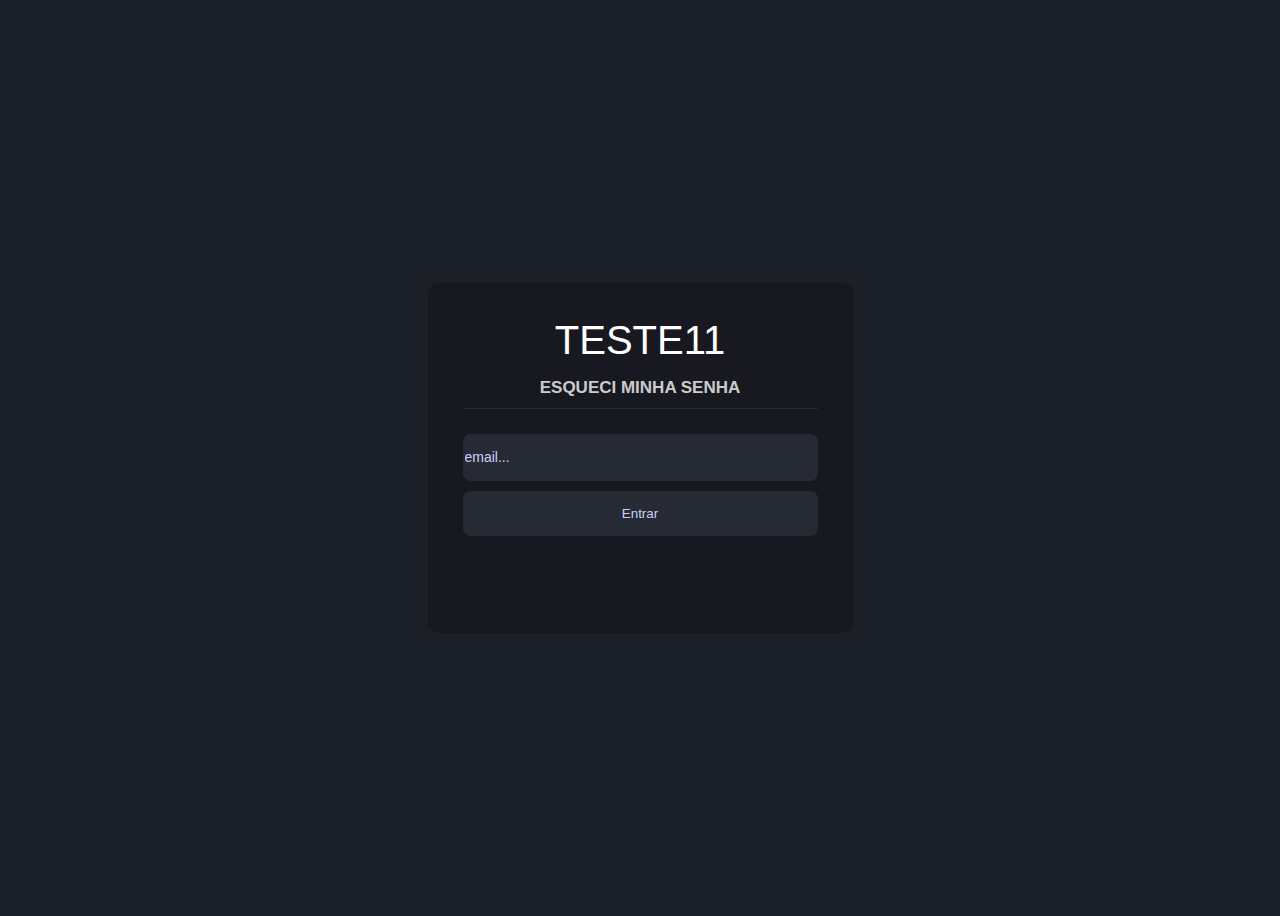
<file: esqueci.html>
<!DOCTYPE html>
<html lang="pt-br">
<head>
    <meta charset="UTF-8">
    <meta http-equiv="X-UA-Compatible" content="IE=edge">
    <meta name="viewport" content="width=device-width, initial-scale=1.0">
    <title>Login</title>
    <link rel="stylesheet" href="assets/css/esqueci.css">
</head>
<body>
    <section class="area_login">
        <div class="login">
            <div class="logo">TESTE11</div>
            <div class="cliente">Esqueci Minha Senha</div>
            <div class="linha"></div>
            <form method="POST">
                <input type="text" name="email" placeholder="email..." autofocus>
                <input type="submit" value="Entrar">
            </form>
        </div>
    </section>
</body>
</html>
</file>
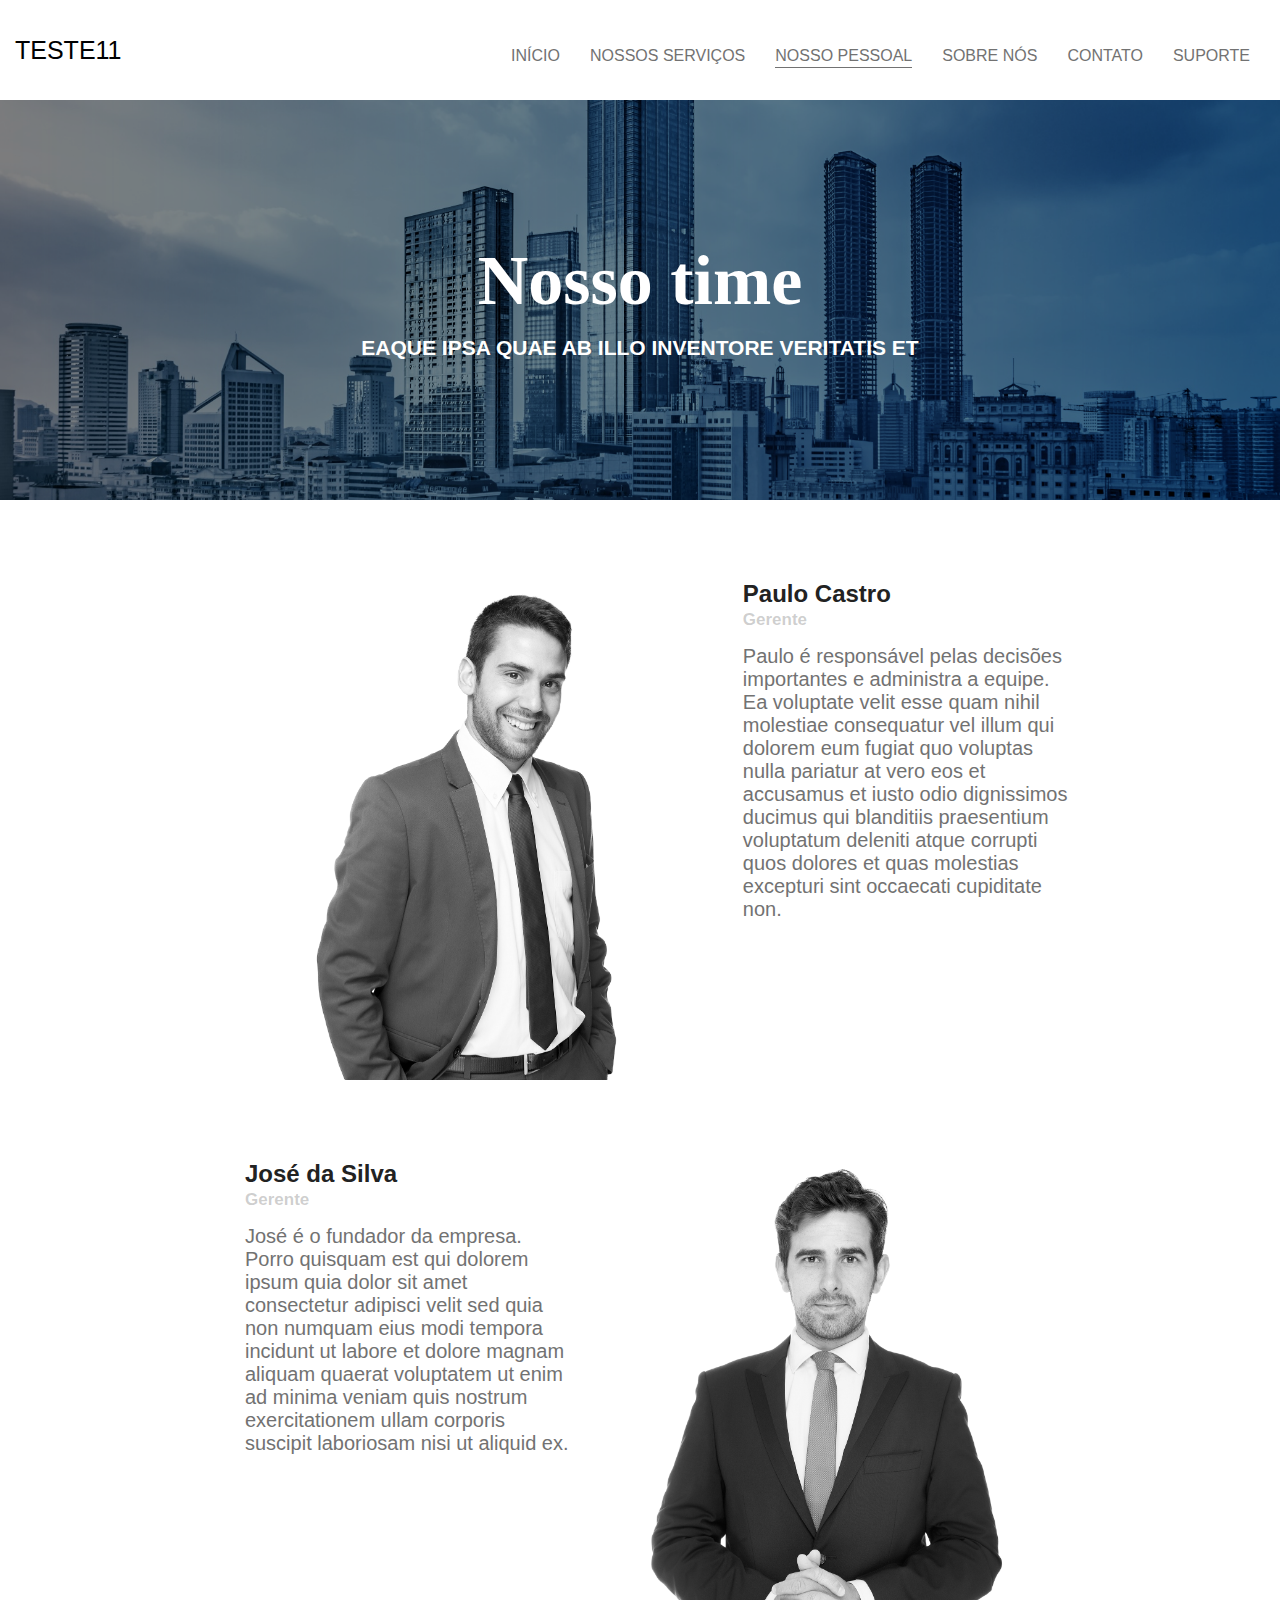
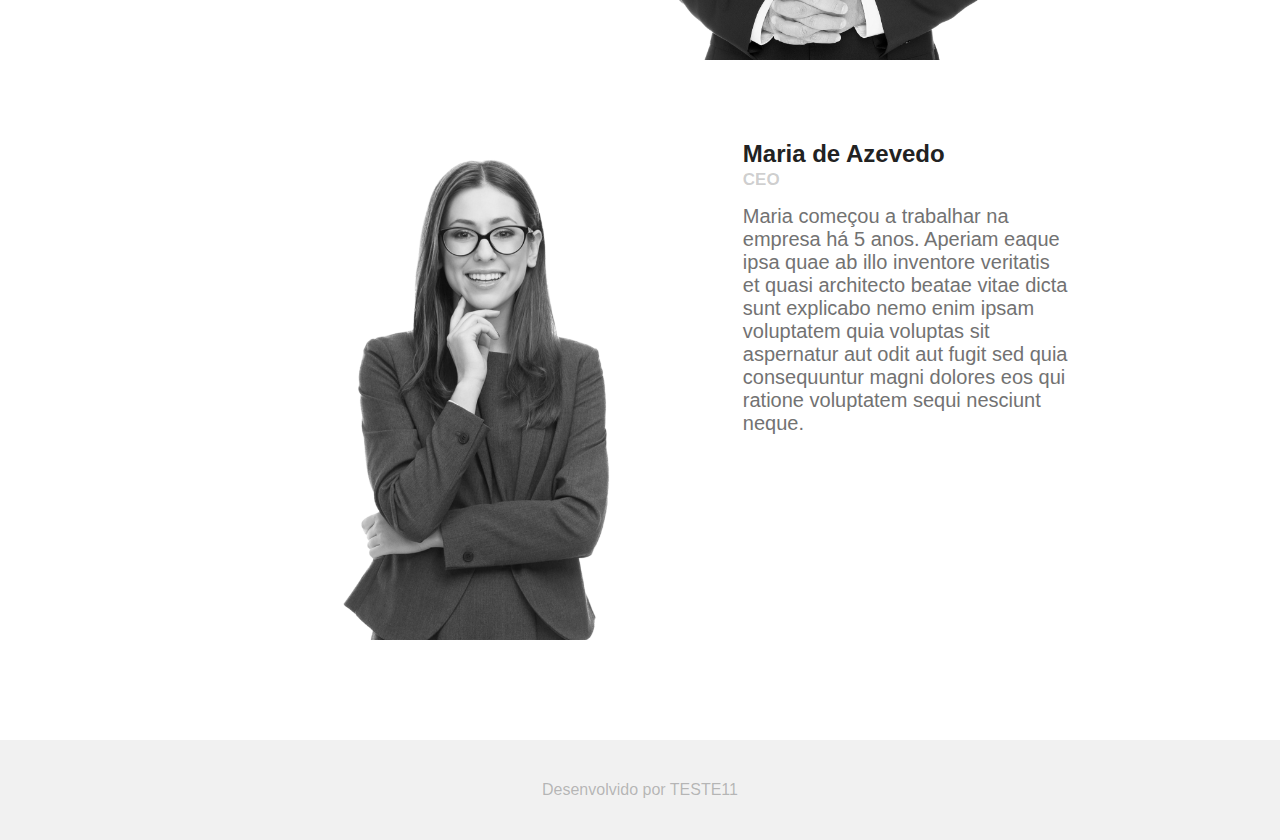
<file: pessoal.html>
<!DOCTYPE html>
<html lang="pt-br">
<head>
    <meta charset="UTF-8">
    <meta http-equiv="X-UA-Compatible" content="IE=edge">
    <meta name="viewport" content="width=device-width, initial-scale=1.0">
    <title>TESTE11</title>
    <link rel="stylesheet" href="assets/css/pessoal.css">
    <script type="text/javascript">
        window.onload = function(){
            document.querySelector(".menuMobile").addEventListener("click", function(){
                if(document.querySelector(".menu nav ul").style.display == 'flex'){
                    document.querySelector(".menu nav ul").style.display = 'none';
                } else {
                    document.querySelector(".menu nav ul").style.display = 'flex';
                }
            });
        };
    </script>
</head>
<body>
    <header>
        <div class="container">
            <div class="logo">
                TESTE11
            </div>
            <div class="menu">
                <nav>
                    <div class="menuMobile">
                        <div class="mm_line"></div>
                        <div class="mm_line"></div>
                        <div class="mm_line"></div>
                    </div>
                    <ul>
                        <li><a href="index.html">INÍCIO</a></li>
                        <li><a href="">NOSSOS SERVIÇOS</a></li>
                        <li class="active"><a href="pessoal.html">NOSSO PESSOAL</a></li>
                        <li><a href="sobre.html">SOBRE NÓS</a></li>
                        <li><a href="contato.html">CONTATO</a></li>
                        <li class="suporte"><a href="login.html">SUPORTE</a></li>
                    </ul>
                </nav>
            </div>
        </div>
    </header>
    <section id="banner">
        <div class="container column">
            <div class="banner_headline">
                <h1>Nosso time</h1>
                <h2>EAQUE IPSA QUAE AB ILLO INVENTORE VERITATIS ET</h2>
            </div>
        </div>
    </section>
    <section>
        <article>
            <div class="box">
                <div class="boxint">
                    <div class="caixinha1 caixa">
                        <img src="assets/images/pessoa1.png" alt="">
                        <div class="texto">
                            <h2>Paulo Castro</h2>
                            <h3>Gerente</h3>
                            <p>Paulo é responsável pelas decisões importantes e administra a equipe. Ea voluptate velit esse quam nihil molestiae consequatur vel illum qui dolorem eum fugiat quo voluptas nulla pariatur at vero eos et accusamus et iusto odio dignissimos ducimus qui blanditiis praesentium voluptatum deleniti atque corrupti quos dolores et quas molestias excepturi sint occaecati cupiditate non.</p>
                        </div>
                    </div>
                    <div class="caixinha2 caixa">
                        <div class="texto">
                            <h2>José da Silva</h2>
                            <h3>Gerente</h3>
                            <p>José é o fundador da empresa. Porro quisquam est qui dolorem ipsum quia dolor sit amet consectetur adipisci velit sed quia non numquam eius modi tempora incidunt ut labore et dolore magnam aliquam quaerat voluptatem ut enim ad minima veniam quis nostrum exercitationem ullam corporis suscipit laboriosam nisi ut aliquid ex.</p>
                        </div>
                        <img src="assets/images/pessoa2.png" alt="">
                    </div>
                    <div class="caixinha3 caixa">
                        <img src="assets/images/pessoa3.png" alt="">
                        <div class="texto">
                            <h2>Maria de Azevedo</h2>
                            <h3>CEO</h3>
                            <p>Maria começou a trabalhar na empresa há 5 anos. Aperiam eaque ipsa quae ab illo inventore veritatis et quasi architecto beatae vitae dicta sunt explicabo nemo enim ipsam voluptatem quia voluptas sit aspernatur aut odit aut fugit sed quia consequuntur magni dolores eos qui ratione voluptatem sequi nesciunt neque.</p>
                        </div>
                    </div>
                </div>
            </div>
        </article>
    </section>
    <div class="nada"></div>
    <footer>
        <div class="coded">
            Desenvolvido por TESTE11
        </div>
    </footer>
</body>
</html>
</file>
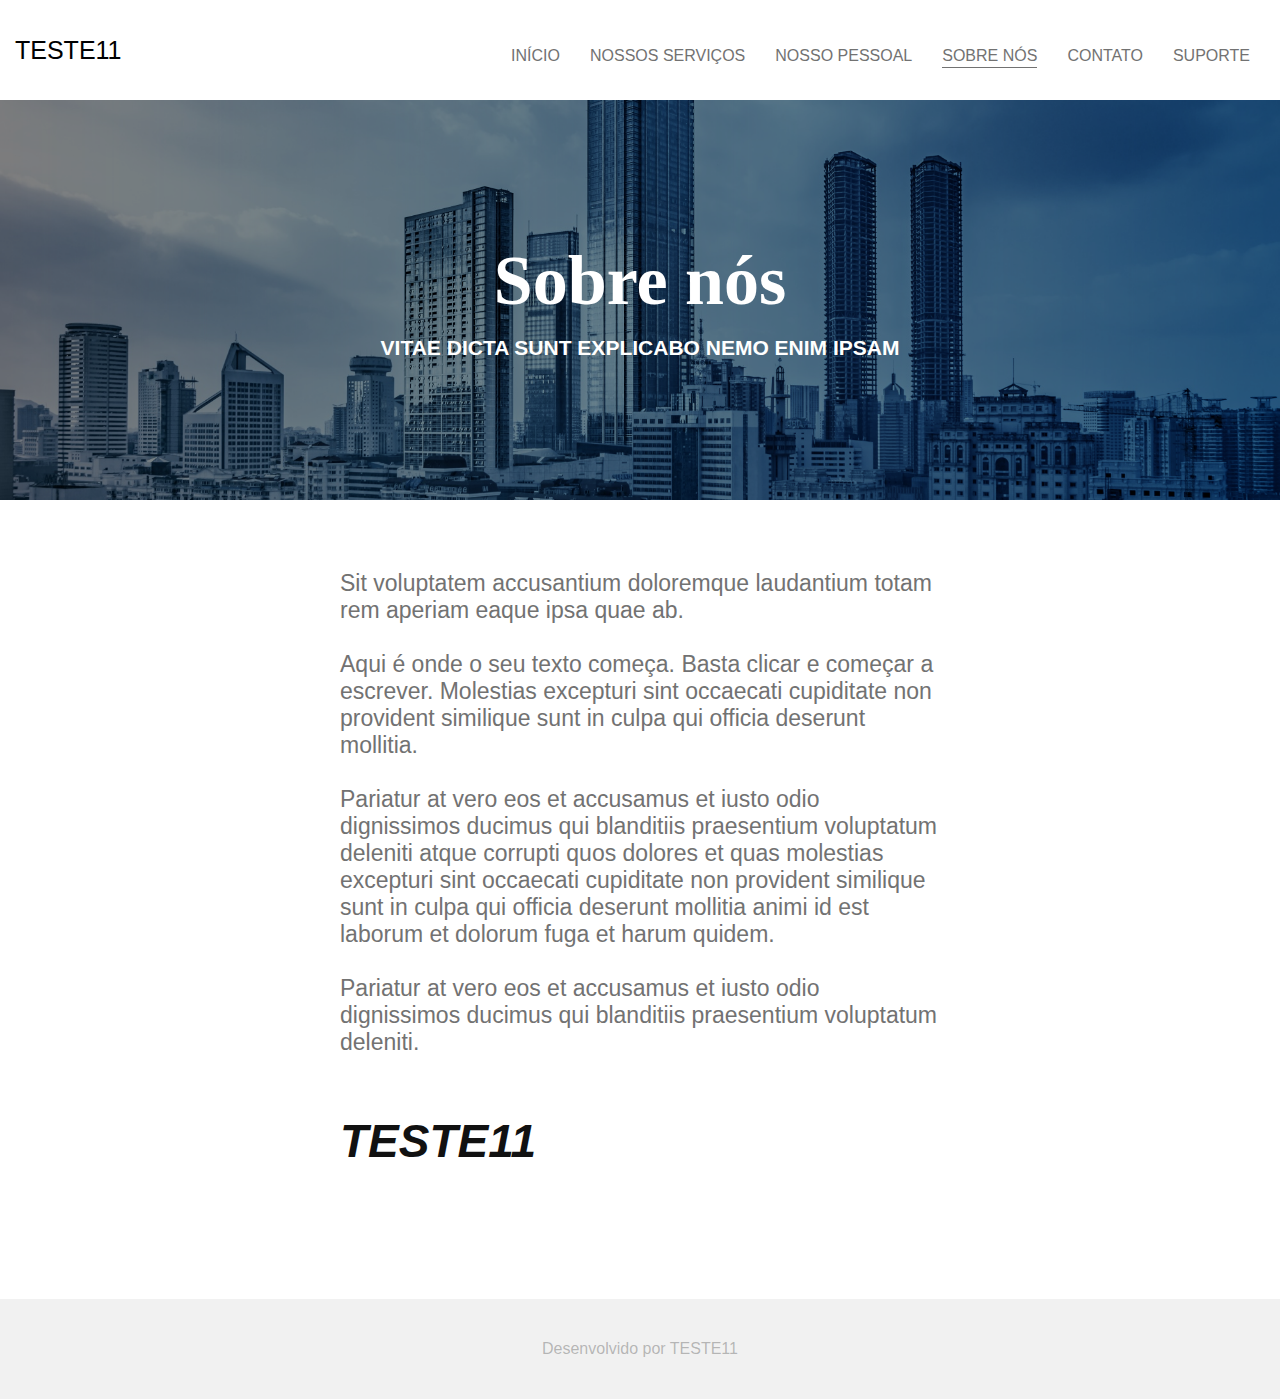
<file: sobre.html>
<!DOCTYPE html>
<html lang="pt-br">
<head>
    <meta charset="UTF-8">
    <meta http-equiv="X-UA-Compatible" content="IE=edge">
    <meta name="viewport" content="width=device-width, initial-scale=1.0">
    <title>TESTE11</title>
    <link rel="stylesheet" href="assets/css/sobre.css">
    <script type="text/javascript">
        window.onload = function(){
            document.querySelector(".menuMobile").addEventListener("click", function(){
                if(document.querySelector(".menu nav ul").style.display == 'flex'){
                    document.querySelector(".menu nav ul").style.display = 'none';
                } else {
                    document.querySelector(".menu nav ul").style.display = 'flex';
                }
            });
        };
    </script>
</head>
<body>
    <header>
        <div class="container">
            <div class="logo">
                TESTE11
            </div>
            <div class="menu">
                <nav>
                    <div class="menuMobile">
                        <div class="mm_line"></div>
                        <div class="mm_line"></div>
                        <div class="mm_line"></div>
                    </div>
                    <ul>
                        <li><a href="index.html">INÍCIO</a></li>
                        <li><a href="">NOSSOS SERVIÇOS</a></li>
                        <li><a href="pessoal.html">NOSSO PESSOAL</a></li>
                        <li class="active"><a href="sobre.html">SOBRE NÓS</a></li>
                        <li><a href="contato.html">CONTATO</a></li>
                        <li class="suporte"><a href="login.html">SUPORTE</a></li>
                    </ul>
                </nav>
            </div>
        </div>
    </header>
    <section id="banner">
        <div class="container column">
            <div class="banner_headline">
                <h1>Sobre nós</h1>
                <h2>VITAE DICTA SUNT EXPLICABO NEMO ENIM IPSAM</h2>
            </div>
        </div>
    </section>
    <section>
        <article>
            <div class="box">
                <div class="boxint">
                    Sit voluptatem accusantium doloremque laudantium totam rem aperiam eaque ipsa quae ab. <br><br>
                    Aqui é onde o seu texto começa. Basta clicar e começar a escrever. Molestias excepturi sint occaecati cupiditate non provident similique sunt in culpa qui officia deserunt mollitia. <br><br>
                    Pariatur at vero eos et accusamus et iusto odio dignissimos ducimus qui blanditiis praesentium voluptatum deleniti atque corrupti quos dolores et quas molestias excepturi sint occaecati cupiditate non provident similique sunt in culpa qui officia deserunt mollitia animi id est laborum et dolorum fuga et harum quidem.<br><br>
                    Pariatur at vero eos et accusamus et iusto odio dignissimos ducimus qui blanditiis praesentium voluptatum deleniti. <br><br>
                    <h1><i><strong>TESTE11</strong></i></h1>
                </div>
            </div>
        </article>
    </section>
    <div class="nada"></div>
    <footer>
        <div class="coded">
            Desenvolvido por TESTE11
        </div>
    </footer>
</body>
</html>
</file>
<file: assets/css/esqueci.css>
body{
    background-color: #1B1F27;
    font-family: Arial, Helvetica, sans-serif;
    overflow: hidden;
}
.area_login{
    display: flex;
    height: 100vh;
    justify-content: center;
    align-items: center;
}
.login{
    display: flex;
    flex-direction: column;
    align-items: center;
    background-color: #181920;
    border-radius: 10px;
    width: 355px;
    height: 280px;
    padding: 35px;
}
.login form{
    display: flex;
    flex-direction: column;
    width: 100%;
}
.login input{
    margin-top: 10px;
    background-color: #252A34;
    color: #CBD0F7;
    border: none;
    height: 45px;
    outline: none;
    border-radius: 8px;
}
.login .logo{
    height: auto;
    color: white;
    font-size: 40px;
}
input::placeholder{
    color: #CBD0F7;
    font-size: 14px;
}
form[type="submit"]{
    display: block;
    background-color: #5568FE;
    font-size: 20px;
    text-transform: uppercase;
    font-weight: bold;
    cursor: pointer;
}
.cliente{
    padding-top: 15px;
    color: rgb(203, 203, 203);
    font-size: 17px;
    font-weight: bold;
    text-transform: uppercase;
}
.linha{
    border-bottom: 1px solid #252A34;
    width: 100%;
    margin-top: 10px;
    margin-bottom: 15px;
}
p a{
    color: #CBD0F7;
    text-decoration: none;
}
</file>
<file: assets/css/pessoal.css>
*{
    font-family: Arial, Helvetica, sans-serif;
}
body{
    margin: 0;
    padding: 0;
}
header{
    display: flex;
    justify-content: center;
    height: 100px;
}
.container{
    display: flex;
    justify-content: space-between;
    width: 100%;
    max-width: 1250px;
}
.logo{
    display: flex;
    align-items: center;
    font-size: 25px;
}
.menu{
    display: flex;
    align-items: center;
}
nav ul,
nav li{
    list-style: none;
    margin: 0;
    padding: 0;
}
nav ul{
    display: flex;
}
nav a{
    display: block;
    padding-top: 15px;
    padding-bottom: 2px;
    margin-right: 15px;
    margin-left: 15px;
    text-decoration: none;
    text-transform: uppercase;
    color: #727272;
}
nav .active a,
nav a:hover{
    border-bottom: 1px solid #727272
}
#banner{
    display: flex;
    justify-content: center;
    background-image: url("../images/oficial2.png");
    background-position: center;
    background-size:cover;
    height: 400px;
}
.banner_headline{
    flex: 1;
    display: flex;
    flex-direction: column;
    justify-content: center;
    align-items: center;
}
.banner_headline h1{
    color: white;
    font-size: 70px;
    margin: 0;
    padding: 0;
    max-width: 500px;
    font-family: 'Times New Roman', Times, serif, Cochin, Georgia, Times, 'Times New Roman', serif, 'Times New Roman', Times, serif, Helvetica, sans-serif;
}
.banner_headline h2{
    color: white;
    font-size: 21px;
    margin: 0;
    padding: 0;
    margin-top: 15px;
    font-family: 'Lucida Sans', 'Lucida Sans Regular', 'Lucida Grande', 'Lucida Sans Unicode', Geneva, Verdana, sans-serif, Tahoma, Geneva, Verdana, sans-serif, 'Lucida Sans Regular', 'Lucida Grande', 'Lucida Sans Unicode', Geneva, Verdana, sans-serif;
}
.box{
    display: flex;
    justify-content: center;
    flex-direction: column;
    align-items: center;
}
.boxint{
    flex-direction: column;
    justify-content: center;

    display: flex;
    flex-wrap: wrap;
    max-width: 840px;
}
.caixa{
    margin-right: 10px;
    margin-left: 10px;
    margin-top: 80px;
}
.caixinha1{
    display: flex;
    width: 100%;
    max-width:870px;
}
.caixinha2{
    display: flex;
    width: 100%;
    max-width: 840px;
}
.caixinha3{
    display: flex;
    width: 100%;
    max-width: 840px;
}
.caixinha4{
    display: flex;
    width: 50%;
    max-width: 900px;
}
.texto{
    margin-left: 15px;
    justify-content: center;
}
.texto h2{
    margin: 0;
    padding: 0;
    color: rgb(34, 34, 34);
}
.texto h3{
    margin: 0;
    padding: 0;
    margin-top: 2px;
    font-size: 17px;
    color: #68686852;
}
.texto p{
    margin: 0;
    padding: 0;
    margin-top: 15px;
    color: #727272;
    font-size: 20px;
}
img{
    width: 500px;
    height: 500px;
}
.nada{
    height: 100px;
}
footer{
    display: flex;
    justify-content: center;
    align-items: center;
    height: 100px;
    background-color: #f1f1f1;
}
.coded{
    align-items: center;
    color: #68686870;
}
.menuMobile{
    display: none;
    width: 30px;
    height: 30px;
    margin-top: 30px;
    margin-bottom: 30px;
    margin-right: 20px;
}
.mm_line{
    height: 4px;
    background-color: #727272;
}
@media only screen  and (max-width: 899px){
    nav ul{
        flex-direction: column;
        display: none;
        position: absolute;
        left: 0;
        width: 100%;
        background-color: white;
    }
    .menuMobile{
        display: flex;
        flex-direction: column;
        justify-content: space-around;
    }
    .caixinha1{
        width: 100%;
    }
    img{
        width: 300px;
        height: 300px;
    }
}
@media only screen and (max-width:599px){
    .caixa{
        flex-direction: column;
    }
    img{
        width: 100%;
        max-width: 500px;
        height: 100%;
        max-height: 500px;
    }
    .boxint img{
        justify-content: center;
        align-items: center;
    }
    .banner_headline{
        margin-left: 10px;
    }
}
</file>
<file: assets/css/sobre.css>
*{
    font-family: Arial, Helvetica, sans-serif;
}
body{
    margin: 0;
    padding: 0;
}
header{
    display: flex;
    justify-content: center;
    height: 100px;
}
.container{
    display: flex;
    justify-content: space-between;
    width: 100%;
    max-width: 1250px;
}
.logo{
    display: flex;
    align-items: center;
    font-size: 25px;
}
.menu{
    display: flex;
    align-items: center;
}
nav ul,
nav li{
    list-style: none;
    margin: 0;
    padding: 0;
}
nav ul{
    display: flex;
}
nav a{
    display: block;
    padding-top: 15px;
    padding-bottom: 2px;
    margin-right: 15px;
    margin-left: 15px;
    text-decoration: none;
    text-transform: uppercase;
    color: #727272;
}
nav .active a,
nav a:hover{
    border-bottom: 1px solid #727272
}
#banner{
    display: flex;
    justify-content: center;
    background-image: url("../images/oficial2.png");
    background-position: center;
    background-size:cover;
    height: 400px;
}
.banner_headline{
    flex: 1;
    display: flex;
    flex-direction: column;
    justify-content: center;
    align-items: center;
}
.banner_headline h1{
    color: white;
    font-size: 70px;
    margin: 0;
    padding: 0;
    max-width: 500px;
    font-family: 'Times New Roman', Times, serif, Cochin, Georgia, Times, 'Times New Roman', serif, 'Times New Roman', Times, serif, Helvetica, sans-serif;
}
.banner_headline h2{
    color: white;
    font-size: 21px;
    margin: 0;
    padding: 0;
    margin-top: 15px;
    font-family: 'Lucida Sans', 'Lucida Sans Regular', 'Lucida Grande', 'Lucida Sans Unicode', Geneva, Verdana, sans-serif, Tahoma, Geneva, Verdana, sans-serif, 'Lucida Sans Regular', 'Lucida Grande', 'Lucida Sans Unicode', Geneva, Verdana, sans-serif;
}
.box{
    display: flex;
    justify-content: center;
    align-items: center;
    flex-direction: column;
}
.boxint{
    width: 600px;
    color: #727272;
    font-size: 23px;
    margin-top: 70px;
    align-items: left;
}
.box h1{
    color: rgb(17, 17, 17);
}
.nada{
    height: 100px;
}
footer{
    display: flex;
    justify-content: center;
    align-items: center;
    height: 100px;
    background-color: #f1f1f1;
}
.coded{
    align-items: center;
    color: #68686870;
}
.menuMobile{
    display: none;
    width: 30px;
    height: 30px;
    margin-top: 30px;
    margin-bottom: 30px;
    margin-right: 20px;
}
.mm_line{
    height: 4px;
    background-color: #727272;
}
@media only screen  and (max-width: 899px){
    nav ul{
        flex-direction: column;
        display: none;
        position: absolute;
        left: 0;
        width: 100%;
        background-color: white;
    }
    .menuMobile{
        display: flex;
        flex-direction: column;
        justify-content: space-around;
    }
    .boxint{
        width: 70%;
    }
    .banner_headline{
        margin-left: 10px;
    }
}
</file>
